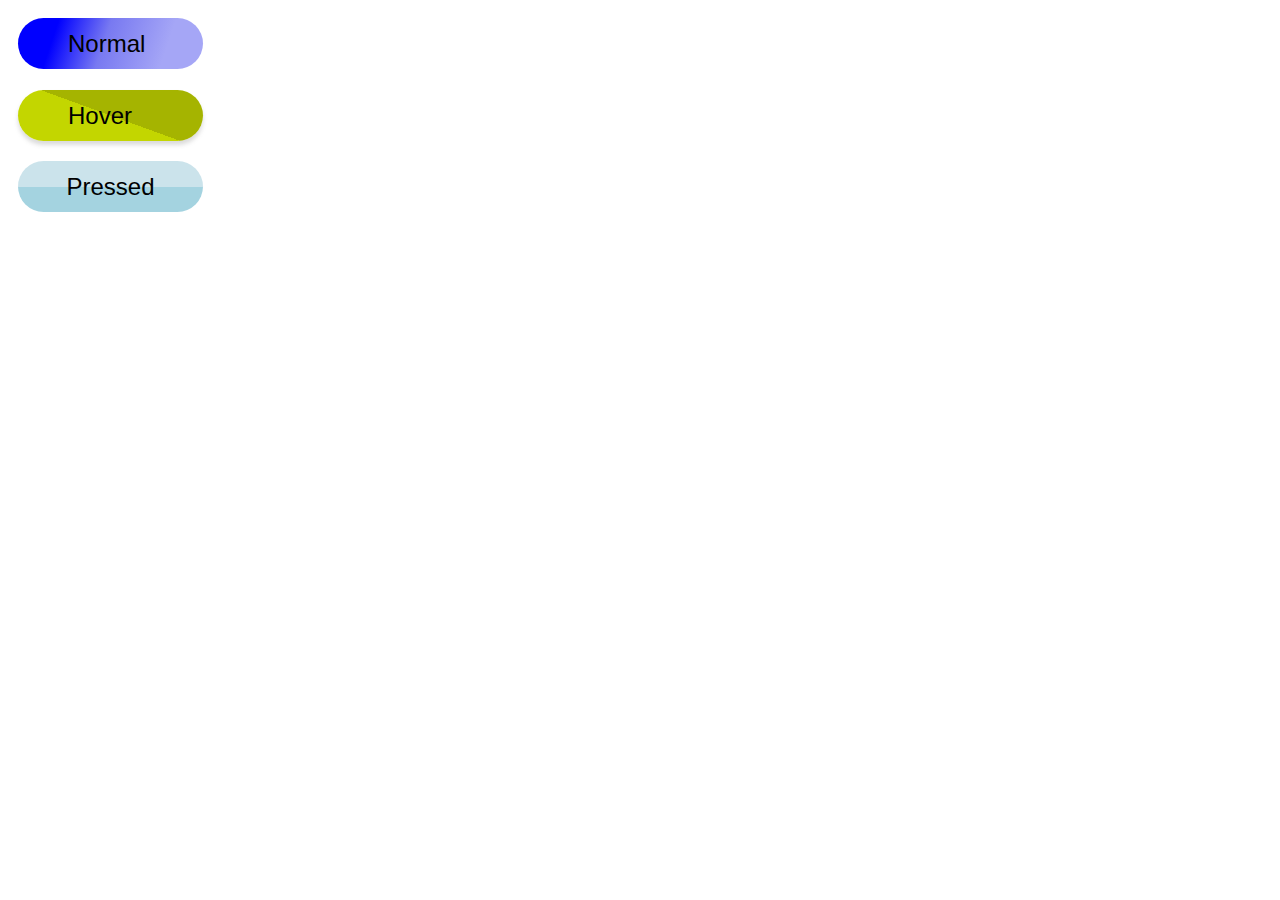
<file: pseudo/index.html>
<!DOCTYPE html>
<html lang="en">
<head>
    <meta charset="UTF-8">
    <meta http-equiv="X-UA-Compatible" content="IE=edge">
    <meta name="viewport" content="width=device-width, initial-scale=1.0">
    <title>Buttons</title>
    <link rel="stylesheet" href="style.css">
</head>
<body>
    <div class="button1">
            <a class="text">Normal</a>
        </div>
        <div class="button2">
            <a class="text">Hover</a> 
        </div>
        <a href="http://ya.ru" class="button3">Pressed</a>
</body>
</html>
</file>
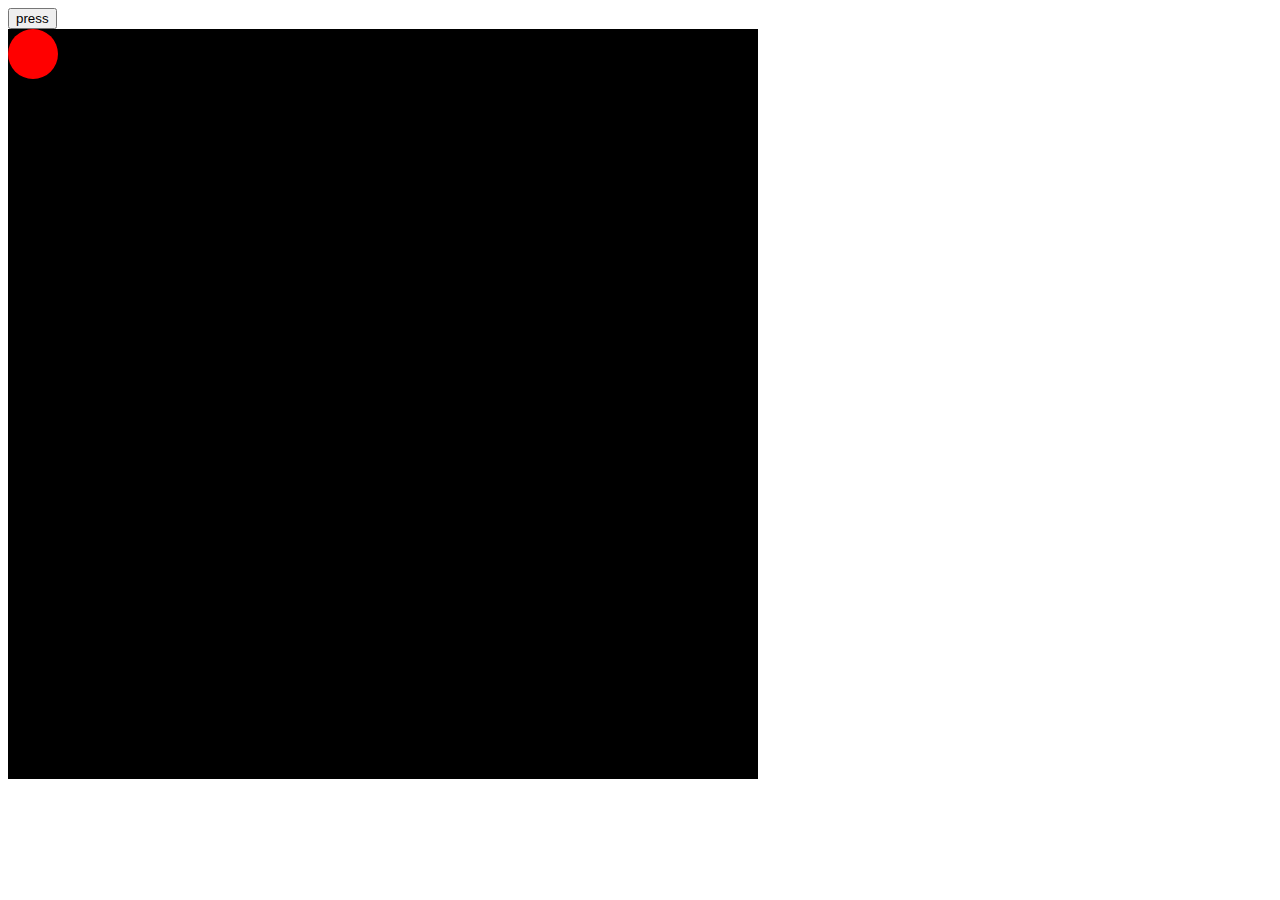
<file: github/js/index.html>
<!DOCTYPE html>
<html lang="en">
<head>
    <meta charset="UTF-8">
    <meta http-equiv="X-UA-Compatible" content="IE=edge">
    <meta name="viewport" content="width=device-width, initial-scale=1.0">
    <link rel="stylesheet" href="style.css">
    <title>Java15</title>
</head>
<body> 
    <button onclick="Animation()">press</button>
    <div id="list">
        <div id="block">
    
        </div>
    </div>
    <script src="script.js"></script>
</body>
</html>
</file>
<file: pseudo/style.css>
.button1{   
    position: relative;
    width: 185px;
    height: 51px;
    background: linear-gradient(108.62deg, blue 20.49%, #7879F1 46.52%, #A5A6F6 78.55%);
    border-radius: 25.5px;
    top: 10px;
    left: 10px;
    
    display: flex;
    align-items: center;
    justify-content: center;
    }

    .button2{
    position: relative;
    width: 185px;
    height: 51px;
    background: -webkit-linear-gradient(70deg, #C3D600, #C3D600 50%, #A5B400 50%);
    background: -o-linear-gradient(20deg, #C3D600, #C3D600 50%, #A5B400 50%,);
    background: linear-gradient(20deg, #C3D600, #C3D600 50%, #A5B400 50%,);
    box-shadow: 2px 2px 3px rgba(0, 0, 0, 0.3);
    box-shadow: 0px 4px 4px rgba(111, 111, 111, 0.25);
    border-radius: 25.5px;
    top: 31px;
    left: 10px;

    display: flex;
    align-items: center;
    justify-content: center;
    }

    .button3{
    position: relative;
    width: 185px;
    height: 51px;
    color: #36454a;
    background: -webkit-linear-gradient(top, #A4D3E0, #A4D3E0 50%, #CBE3EB 50%);
    background: -o-linear-gradient(top, #A4D3E0, #A4D3E0 50%, #CBE3EB 50%);
    background: linear-gradient(to top, #A4D3E0, #A4D3E0 50%, #CBE3EB 50%);
    border-radius: 25.5px;
    top: 51px;
    left: 10px;
    color: black;
    font-family: sans-serif;
    font-style: normal;
    font-weight: normal;
    font-size: 24px;
    line-height: 29px;
    display: flex;
    align-items: center;
    justify-content: center;
    text-decoration: none;
    }

    .text{
    position: absolute;
    width: 85px;
    height: 29px;
    font-family: sans-serif;
    font-style: normal;
    font-weight: normal;
    font-size: 24px;
    line-height: 29px;
    }
    
    .button1:hover{
        background-color: greenyellow;
    }
    .button1:active{
        background-color: blue;
    }

    .button2:hover{
    background: -webkit-linear-gradient(-110deg, #C3D600, #C3D600 50%, #A5B400 50%);
    background: -o-linear-gradient(-160deg, #C3D600, #C3D600 50%, #A5B400 50%);
    background: linear-gradient(-160deg, #C3D600, #C3D600 50%, #A5B400 50%);
    }
    .button2:active{
        background-color: blue;
    }
    
    .button3:hover{
    background: -webkit-linear-gradient(bottom, #A4D3E0, #A4D3E0 50%, #CBE3EB 50%);
    background: -o-linear-gradient(bottom, #A4D3E0, #A4D3E0 50%, #CBE3EB 50%);
    background: linear-gradient(to bottom, #A4D3E0, #A4D3E0 50%, #CBE3EB 50%);
    }
    .button3:active{
        background-color: blue;

    }
</file>
<file: github/js/style.css>
#list{
    position: relative;
    width: 750px;
    height: 750px;
    background-color: rgb(0, 0, 0);
}
#block{
    position:absolute;
    width: 50px;
    height: 50px;
    border-radius: 30px;
    background-color: red;

}
</file>
